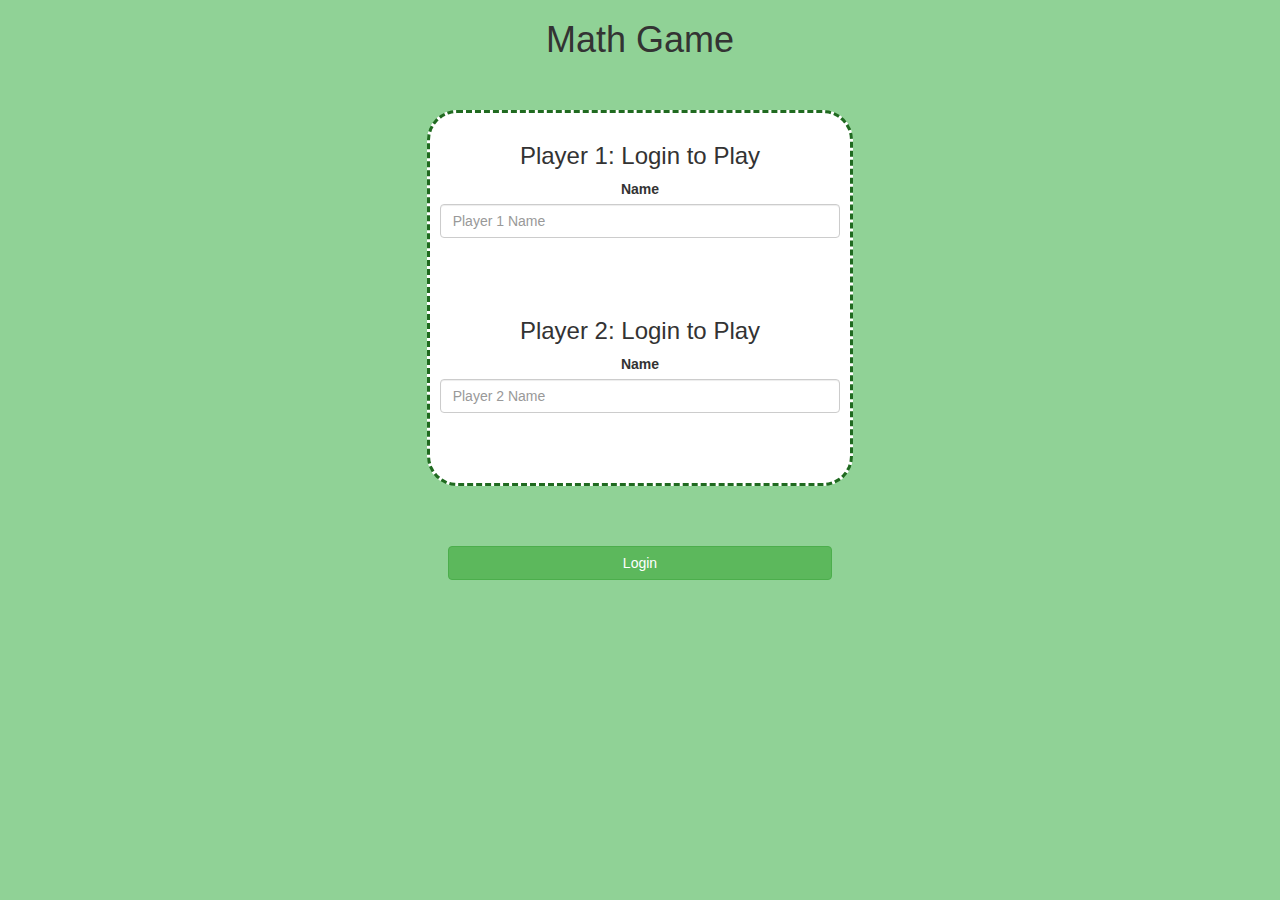
<file: index.html>
<!DOCTYPE html>
<html>
<head>
	<title class="title">MATH QUIZ</title>

<meta name="viewport" content="width=device-width, initial-scale=1">
<link rel="stylesheet" href="https://maxcdn.bootstrapcdn.com/bootstrap/3.4.0/css/bootstrap.min.css">
<script src="https://ajax.googleapis.com/ajax/libs/jquery/3.4.1/jquery.min.js"></script>
<script src="https://maxcdn.bootstrapcdn.com/bootstrap/3.4.0/js/bootstrap.min.js"></script>

<link rel="stylesheet" type="text/css" href="style.css">

<script src="main.js"></script>
</head>
<body>
<center> 
    <h1> Math Game </h1>
    <br>
    <br>
    <div class="col-lg-4 col-sm-8 col-xs-11 login_div1">
        <h3> Player 1: Login to Play</h3>
        <label> Name </label>
        <input type="text" id="player1_name_input" class="form-control" placeholder="Player 1 Name"> 
        <br>
        <br>
        <br>
        <h3> Player 2: Login to Play</h3>
        <label> Name </label>
        <input type="text" id="player2_name_input" class="form-control" placeholder="Player 2 Name"> 
        <br>
        <br>
        <br>
    </div>
    <br> 
    <br>
    <br>
    
    <button style="width:30%" class="btn btn-success" onclick="addplayer()"> Login </button>

</center>
</body>
</html>
</file>
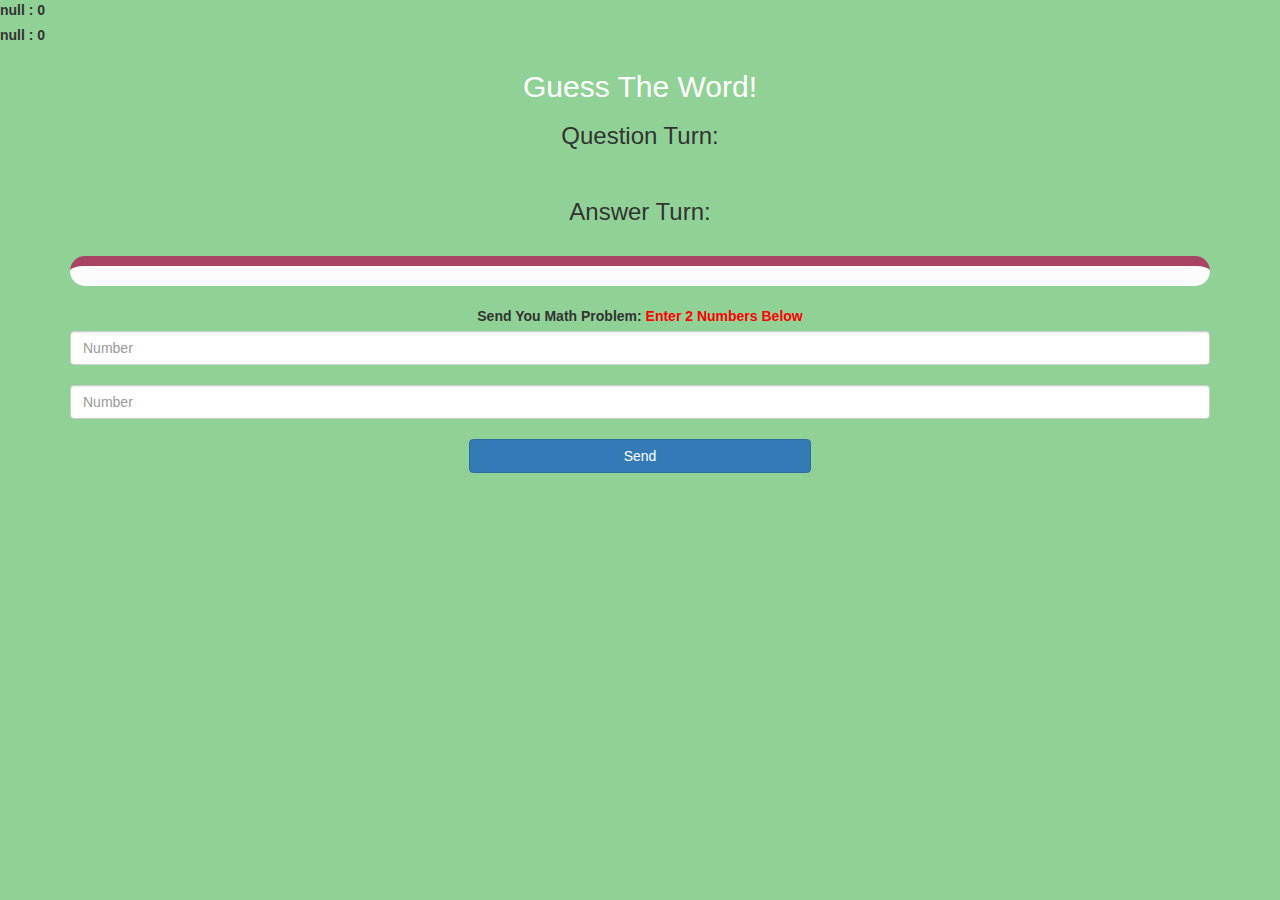
<file: game_page.html>
<!DOCTYPE html>
<html>

<head>
    <title>MATH QUIZ GAME</title>

    <meta name="viewport" content="width=device-width, initial-scale=1">
    <link rel="stylesheet" href="https://maxcdn.bootstrapcdn.com/bootstrap/3.4.0/css/bootstrap.min.css">
    <script src="https://ajax.googleapis.com/ajax/libs/jquery/3.4.1/jquery.min.js"></script>
    <script src="https://maxcdn.bootstrapcdn.com/bootstrap/3.4.0/js/bootstrap.min.js"></script>

    <link rel="stylesheet" type="text/css" href="style.css">
</head>

<body>
    
    <label id="player1"> </label> 
    <label id="player1Score"> </label>
    <br>
    <label id="player2"> </label> 
    <label id="player2Score"> </label>
    <div class="container">
    
        <center>
            
            <h2 style="color: white;">Guess The Word!</h2>
            <h3 > Question Turn: <span id="Player_Question"> </span> </h3>
            <br>
            <h3> Answer Turn: <span id="Player_Answer"> </span> </h3>

            <br>
            <div id="output"> </div>
            <br>
            <label>Send You Math Problem: <b style="color: red">Enter 2 Numbers Below</b></label>
            <br>
            <input  type="number" id="num1" class="form-control" placeholder="Number"> 
            <br>
            <input  type="number" id="num2" class="form-control" placeholder="Number"> 
            <br>
            <button style="width:30%" class="btn btn-primary" onclick="send()"> Send </button>
            <br>

        </center>
    </div>

    <script src="game_page.js"></script>
</body>

</html>
</file>
<file: style.css>
body
{
	background: rgba(106, 194, 114, 0.744);
}

	.login_div1
	{
		background: white;
		padding: 10px;
		float: none;
		border-radius: 30px ;
        border-color:rgb(32, 106, 32);
        border-style:dashed;
       

	}


#player1_name , #player2_name
{
	display: inline-block;
	margin-left: 20px;
}
#word
{
	width: 70%;
}
#word_display
{
	letter-spacing: 9px;
}
#output
{
background: rgb(252, 252, 252);
border-radius: 15px;
border-top: 10px solid #AA4465;
padding: 10px;
float: none;
text-align: left;
}
</file>
